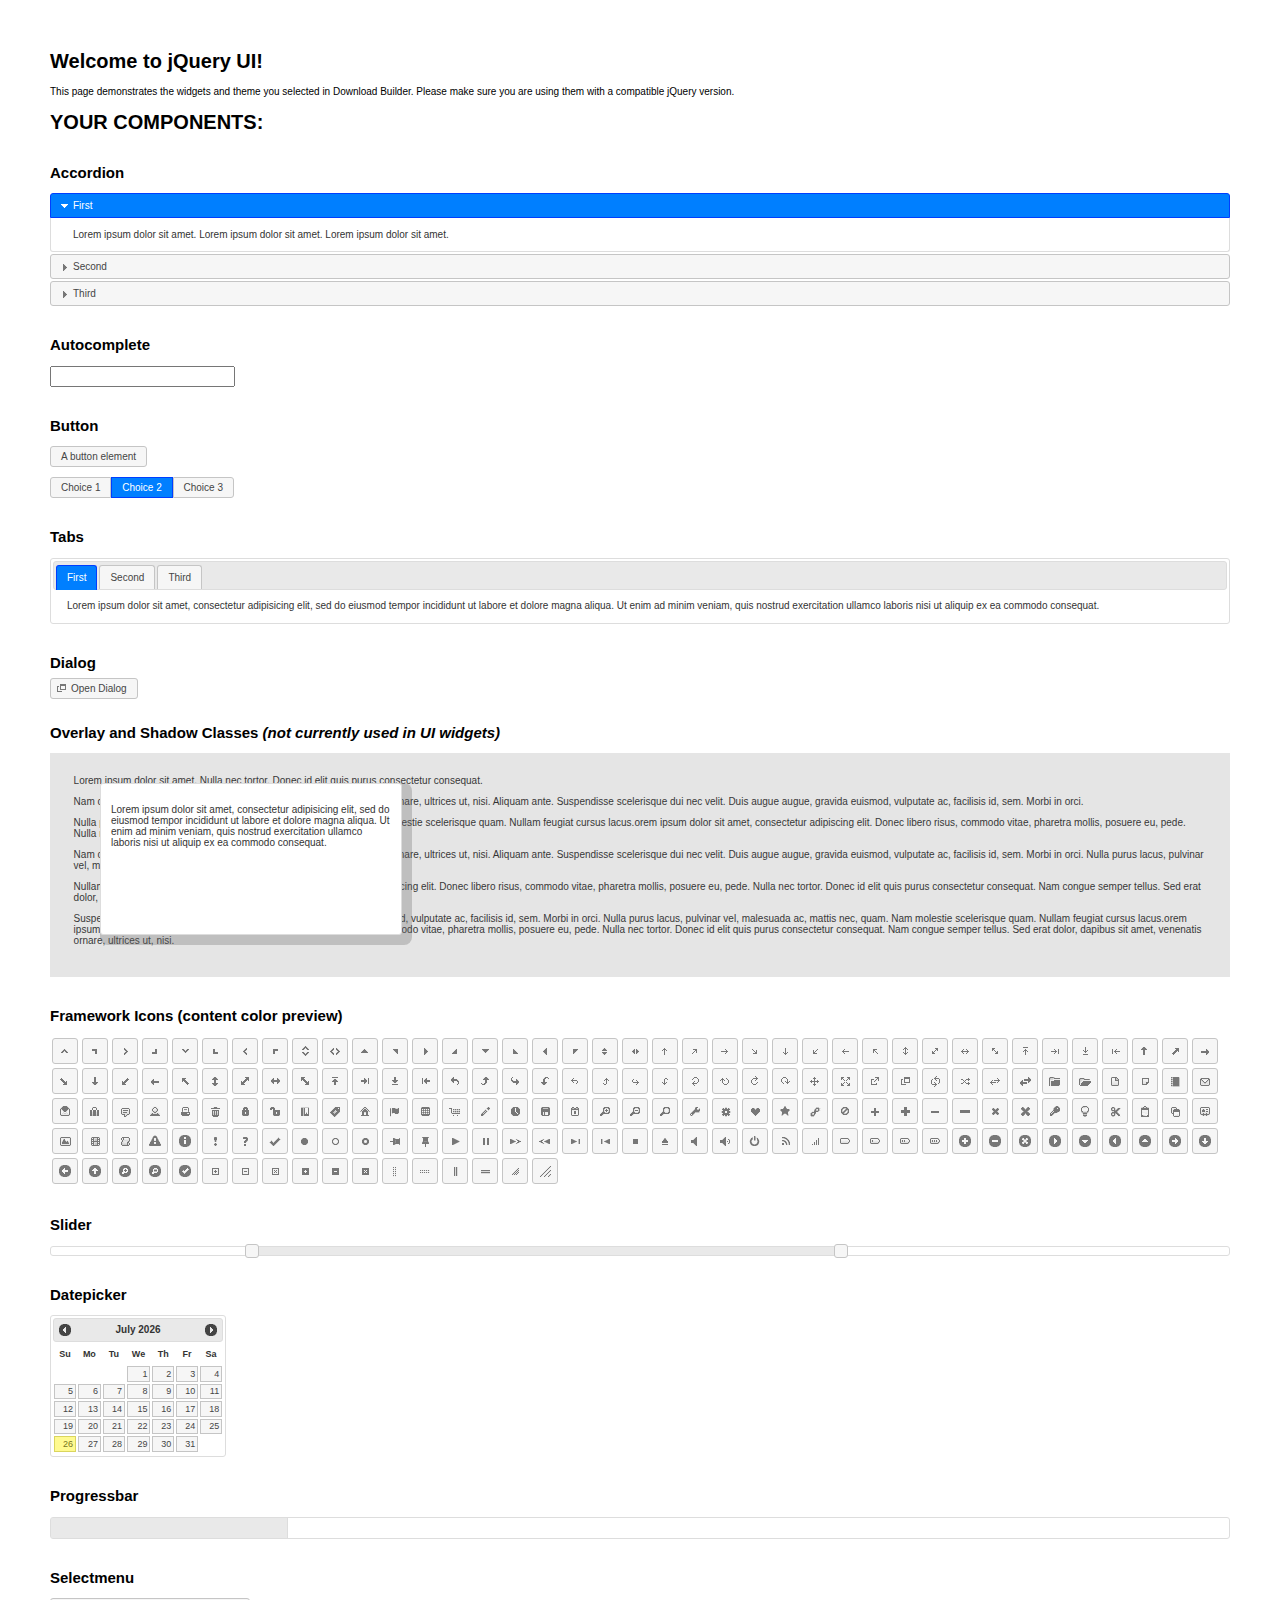
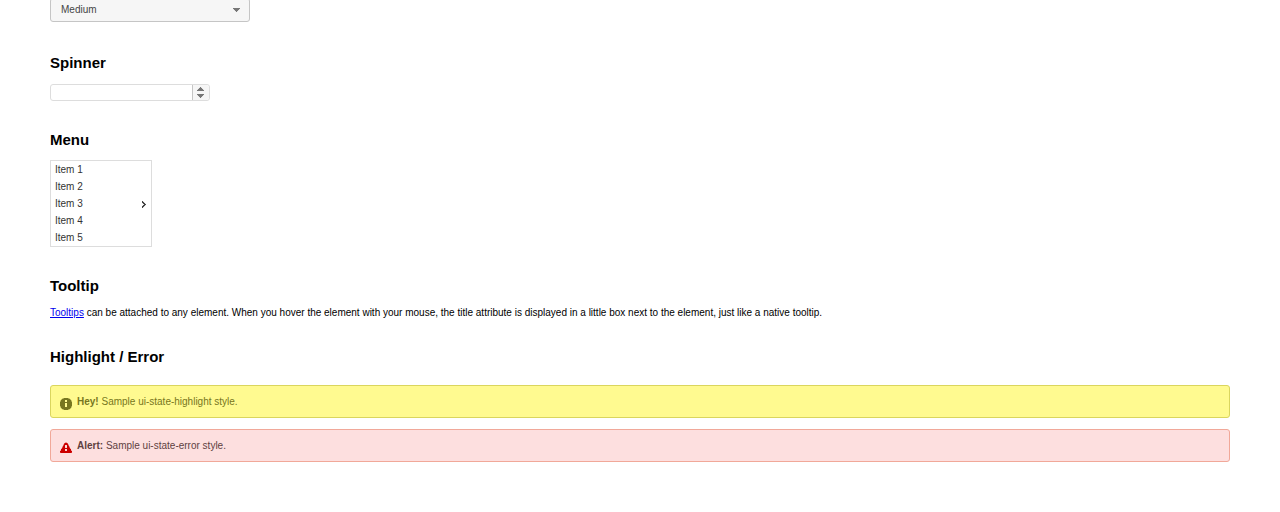
<file: jquery-ui/index.html>
<!doctype html>
<html lang="us">
<head>
	<meta charset="utf-8">
	<title>jQuery UI Example Page</title>
	<link href="jquery-ui.css" rel="stylesheet">
	<style>
	body{
		font: 62.5% "Trebuchet MS", sans-serif;
		margin: 50px;
	}
	.demoHeaders {
		margin-top: 2em;
	}
	#dialog-link {
		padding: .4em 1em .4em 20px;
		text-decoration: none;
		position: relative;
	}
	#dialog-link span.ui-icon {
		margin: 0 5px 0 0;
		position: absolute;
		left: .2em;
		top: 50%;
		margin-top: -8px;
	}
	#icons {
		margin: 0;
		padding: 0;
	}
	#icons li {
		margin: 2px;
		position: relative;
		padding: 4px 0;
		cursor: pointer;
		float: left;
		list-style: none;
	}
	#icons span.ui-icon {
		float: left;
		margin: 0 4px;
	}
	.fakewindowcontain .ui-widget-overlay {
		position: absolute;
	}
	select {
		width: 200px;
	}
	</style>
</head>
<body>

<h1>Welcome to jQuery UI!</h1>

<div class="ui-widget">
	<p>This page demonstrates the widgets and theme you selected in Download Builder. Please make sure you are using them with a compatible jQuery version.</p>
</div>

<h1>YOUR COMPONENTS:</h1>


<!-- Accordion -->
<h2 class="demoHeaders">Accordion</h2>
<div id="accordion">
	<h3>First</h3>
	<div>Lorem ipsum dolor sit amet. Lorem ipsum dolor sit amet. Lorem ipsum dolor sit amet.</div>
	<h3>Second</h3>
	<div>Phasellus mattis tincidunt nibh.</div>
	<h3>Third</h3>
	<div>Nam dui erat, auctor a, dignissim quis.</div>
</div>



<!-- Autocomplete -->
<h2 class="demoHeaders">Autocomplete</h2>
<div>
	<input id="autocomplete" title="type &quot;a&quot;">
</div>



<!-- Button -->
<h2 class="demoHeaders">Button</h2>
<button id="button">A button element</button>
<form style="margin-top: 1em;">
	<div id="radioset">
		<input type="radio" id="radio1" name="radio"><label for="radio1">Choice 1</label>
		<input type="radio" id="radio2" name="radio" checked="checked"><label for="radio2">Choice 2</label>
		<input type="radio" id="radio3" name="radio"><label for="radio3">Choice 3</label>
	</div>
</form>



<!-- Tabs -->
<h2 class="demoHeaders">Tabs</h2>
<div id="tabs">
	<ul>
		<li><a href="#tabs-1">First</a></li>
		<li><a href="#tabs-2">Second</a></li>
		<li><a href="#tabs-3">Third</a></li>
	</ul>
	<div id="tabs-1">Lorem ipsum dolor sit amet, consectetur adipisicing elit, sed do eiusmod tempor incididunt ut labore et dolore magna aliqua. Ut enim ad minim veniam, quis nostrud exercitation ullamco laboris nisi ut aliquip ex ea commodo consequat.</div>
	<div id="tabs-2">Phasellus mattis tincidunt nibh. Cras orci urna, blandit id, pretium vel, aliquet ornare, felis. Maecenas scelerisque sem non nisl. Fusce sed lorem in enim dictum bibendum.</div>
	<div id="tabs-3">Nam dui erat, auctor a, dignissim quis, sollicitudin eu, felis. Pellentesque nisi urna, interdum eget, sagittis et, consequat vestibulum, lacus. Mauris porttitor ullamcorper augue.</div>
</div>



<!-- Dialog NOTE: Dialog is not generated by UI in this demo so it can be visually styled in themeroller-->
<h2 class="demoHeaders">Dialog</h2>
<p><a href="#" id="dialog-link" class="ui-state-default ui-corner-all"><span class="ui-icon ui-icon-newwin"></span>Open Dialog</a></p>

<h2 class="demoHeaders">Overlay and Shadow Classes <em>(not currently used in UI widgets)</em></h2>
<div style="position: relative; width: 96%; height: 200px; padding:1% 2%; overflow:hidden;" class="fakewindowcontain">
	<p>Lorem ipsum dolor sit amet,  Nulla nec tortor. Donec id elit quis purus consectetur consequat. </p><p>Nam congue semper tellus. Sed erat dolor, dapibus sit amet, venenatis ornare, ultrices ut, nisi. Aliquam ante. Suspendisse scelerisque dui nec velit. Duis augue augue, gravida euismod, vulputate ac, facilisis id, sem. Morbi in orci. </p><p>Nulla purus lacus, pulvinar vel, malesuada ac, mattis nec, quam. Nam molestie scelerisque quam. Nullam feugiat cursus lacus.orem ipsum dolor sit amet, consectetur adipiscing elit. Donec libero risus, commodo vitae, pharetra mollis, posuere eu, pede. Nulla nec tortor. Donec id elit quis purus consectetur consequat. </p><p>Nam congue semper tellus. Sed erat dolor, dapibus sit amet, venenatis ornare, ultrices ut, nisi. Aliquam ante. Suspendisse scelerisque dui nec velit. Duis augue augue, gravida euismod, vulputate ac, facilisis id, sem. Morbi in orci. Nulla purus lacus, pulvinar vel, malesuada ac, mattis nec, quam. Nam molestie scelerisque quam. </p><p>Nullam feugiat cursus lacus.orem ipsum dolor sit amet, consectetur adipiscing elit. Donec libero risus, commodo vitae, pharetra mollis, posuere eu, pede. Nulla nec tortor. Donec id elit quis purus consectetur consequat. Nam congue semper tellus. Sed erat dolor, dapibus sit amet, venenatis ornare, ultrices ut, nisi. Aliquam ante. </p><p>Suspendisse scelerisque dui nec velit. Duis augue augue, gravida euismod, vulputate ac, facilisis id, sem. Morbi in orci. Nulla purus lacus, pulvinar vel, malesuada ac, mattis nec, quam. Nam molestie scelerisque quam. Nullam feugiat cursus lacus.orem ipsum dolor sit amet, consectetur adipiscing elit. Donec libero risus, commodo vitae, pharetra mollis, posuere eu, pede. Nulla nec tortor. Donec id elit quis purus consectetur consequat. Nam congue semper tellus. Sed erat dolor, dapibus sit amet, venenatis ornare, ultrices ut, nisi. </p>

	<!-- ui-dialog -->
	<div class="ui-overlay"><div class="ui-widget-overlay"></div><div class="ui-widget-shadow ui-corner-all" style="width: 302px; height: 152px; position: absolute; left: 50px; top: 30px;"></div></div>
	<div style="position: absolute; width: 280px; height: 130px;left: 50px; top: 30px; padding: 10px;" class="ui-widget ui-widget-content ui-corner-all">
		<div class="ui-dialog-content ui-widget-content" style="background: none; border: 0;">
			<p>Lorem ipsum dolor sit amet, consectetur adipisicing elit, sed do eiusmod tempor incididunt ut labore et dolore magna aliqua. Ut enim ad minim veniam, quis nostrud exercitation ullamco laboris nisi ut aliquip ex ea commodo consequat.</p>
		</div>
	</div>

</div>

<!-- ui-dialog -->
<div id="dialog" title="Dialog Title">
	<p>Lorem ipsum dolor sit amet, consectetur adipisicing elit, sed do eiusmod tempor incididunt ut labore et dolore magna aliqua. Ut enim ad minim veniam, quis nostrud exercitation ullamco laboris nisi ut aliquip ex ea commodo consequat.</p>
</div>



<h2 class="demoHeaders">Framework Icons (content color preview)</h2>
<ul id="icons" class="ui-widget ui-helper-clearfix">
	<li class="ui-state-default ui-corner-all" title=".ui-icon-carat-1-n"><span class="ui-icon ui-icon-carat-1-n"></span></li>
	<li class="ui-state-default ui-corner-all" title=".ui-icon-carat-1-ne"><span class="ui-icon ui-icon-carat-1-ne"></span></li>
	<li class="ui-state-default ui-corner-all" title=".ui-icon-carat-1-e"><span class="ui-icon ui-icon-carat-1-e"></span></li>
	<li class="ui-state-default ui-corner-all" title=".ui-icon-carat-1-se"><span class="ui-icon ui-icon-carat-1-se"></span></li>
	<li class="ui-state-default ui-corner-all" title=".ui-icon-carat-1-s"><span class="ui-icon ui-icon-carat-1-s"></span></li>
	<li class="ui-state-default ui-corner-all" title=".ui-icon-carat-1-sw"><span class="ui-icon ui-icon-carat-1-sw"></span></li>
	<li class="ui-state-default ui-corner-all" title=".ui-icon-carat-1-w"><span class="ui-icon ui-icon-carat-1-w"></span></li>
	<li class="ui-state-default ui-corner-all" title=".ui-icon-carat-1-nw"><span class="ui-icon ui-icon-carat-1-nw"></span></li>
	<li class="ui-state-default ui-corner-all" title=".ui-icon-carat-2-n-s"><span class="ui-icon ui-icon-carat-2-n-s"></span></li>
	<li class="ui-state-default ui-corner-all" title=".ui-icon-carat-2-e-w"><span class="ui-icon ui-icon-carat-2-e-w"></span></li>
	<li class="ui-state-default ui-corner-all" title=".ui-icon-triangle-1-n"><span class="ui-icon ui-icon-triangle-1-n"></span></li>
	<li class="ui-state-default ui-corner-all" title=".ui-icon-triangle-1-ne"><span class="ui-icon ui-icon-triangle-1-ne"></span></li>
	<li class="ui-state-default ui-corner-all" title=".ui-icon-triangle-1-e"><span class="ui-icon ui-icon-triangle-1-e"></span></li>
	<li class="ui-state-default ui-corner-all" title=".ui-icon-triangle-1-se"><span class="ui-icon ui-icon-triangle-1-se"></span></li>
	<li class="ui-state-default ui-corner-all" title=".ui-icon-triangle-1-s"><span class="ui-icon ui-icon-triangle-1-s"></span></li>
	<li class="ui-state-default ui-corner-all" title=".ui-icon-triangle-1-sw"><span class="ui-icon ui-icon-triangle-1-sw"></span></li>
	<li class="ui-state-default ui-corner-all" title=".ui-icon-triangle-1-w"><span class="ui-icon ui-icon-triangle-1-w"></span></li>
	<li class="ui-state-default ui-corner-all" title=".ui-icon-triangle-1-nw"><span class="ui-icon ui-icon-triangle-1-nw"></span></li>
	<li class="ui-state-default ui-corner-all" title=".ui-icon-triangle-2-n-s"><span class="ui-icon ui-icon-triangle-2-n-s"></span></li>
	<li class="ui-state-default ui-corner-all" title=".ui-icon-triangle-2-e-w"><span class="ui-icon ui-icon-triangle-2-e-w"></span></li>
	<li class="ui-state-default ui-corner-all" title=".ui-icon-arrow-1-n"><span class="ui-icon ui-icon-arrow-1-n"></span></li>
	<li class="ui-state-default ui-corner-all" title=".ui-icon-arrow-1-ne"><span class="ui-icon ui-icon-arrow-1-ne"></span></li>
	<li class="ui-state-default ui-corner-all" title=".ui-icon-arrow-1-e"><span class="ui-icon ui-icon-arrow-1-e"></span></li>
	<li class="ui-state-default ui-corner-all" title=".ui-icon-arrow-1-se"><span class="ui-icon ui-icon-arrow-1-se"></span></li>
	<li class="ui-state-default ui-corner-all" title=".ui-icon-arrow-1-s"><span class="ui-icon ui-icon-arrow-1-s"></span></li>
	<li class="ui-state-default ui-corner-all" title=".ui-icon-arrow-1-sw"><span class="ui-icon ui-icon-arrow-1-sw"></span></li>
	<li class="ui-state-default ui-corner-all" title=".ui-icon-arrow-1-w"><span class="ui-icon ui-icon-arrow-1-w"></span></li>
	<li class="ui-state-default ui-corner-all" title=".ui-icon-arrow-1-nw"><span class="ui-icon ui-icon-arrow-1-nw"></span></li>
	<li class="ui-state-default ui-corner-all" title=".ui-icon-arrow-2-n-s"><span class="ui-icon ui-icon-arrow-2-n-s"></span></li>
	<li class="ui-state-default ui-corner-all" title=".ui-icon-arrow-2-ne-sw"><span class="ui-icon ui-icon-arrow-2-ne-sw"></span></li>
	<li class="ui-state-default ui-corner-all" title=".ui-icon-arrow-2-e-w"><span class="ui-icon ui-icon-arrow-2-e-w"></span></li>
	<li class="ui-state-default ui-corner-all" title=".ui-icon-arrow-2-se-nw"><span class="ui-icon ui-icon-arrow-2-se-nw"></span></li>
	<li class="ui-state-default ui-corner-all" title=".ui-icon-arrowstop-1-n"><span class="ui-icon ui-icon-arrowstop-1-n"></span></li>
	<li class="ui-state-default ui-corner-all" title=".ui-icon-arrowstop-1-e"><span class="ui-icon ui-icon-arrowstop-1-e"></span></li>
	<li class="ui-state-default ui-corner-all" title=".ui-icon-arrowstop-1-s"><span class="ui-icon ui-icon-arrowstop-1-s"></span></li>
	<li class="ui-state-default ui-corner-all" title=".ui-icon-arrowstop-1-w"><span class="ui-icon ui-icon-arrowstop-1-w"></span></li>
	<li class="ui-state-default ui-corner-all" title=".ui-icon-arrowthick-1-n"><span class="ui-icon ui-icon-arrowthick-1-n"></span></li>
	<li class="ui-state-default ui-corner-all" title=".ui-icon-arrowthick-1-ne"><span class="ui-icon ui-icon-arrowthick-1-ne"></span></li>
	<li class="ui-state-default ui-corner-all" title=".ui-icon-arrowthick-1-e"><span class="ui-icon ui-icon-arrowthick-1-e"></span></li>
	<li class="ui-state-default ui-corner-all" title=".ui-icon-arrowthick-1-se"><span class="ui-icon ui-icon-arrowthick-1-se"></span></li>
	<li class="ui-state-default ui-corner-all" title=".ui-icon-arrowthick-1-s"><span class="ui-icon ui-icon-arrowthick-1-s"></span></li>
	<li class="ui-state-default ui-corner-all" title=".ui-icon-arrowthick-1-sw"><span class="ui-icon ui-icon-arrowthick-1-sw"></span></li>
	<li class="ui-state-default ui-corner-all" title=".ui-icon-arrowthick-1-w"><span class="ui-icon ui-icon-arrowthick-1-w"></span></li>
	<li class="ui-state-default ui-corner-all" title=".ui-icon-arrowthick-1-nw"><span class="ui-icon ui-icon-arrowthick-1-nw"></span></li>
	<li class="ui-state-default ui-corner-all" title=".ui-icon-arrowthick-2-n-s"><span class="ui-icon ui-icon-arrowthick-2-n-s"></span></li>
	<li class="ui-state-default ui-corner-all" title=".ui-icon-arrowthick-2-ne-sw"><span class="ui-icon ui-icon-arrowthick-2-ne-sw"></span></li>
	<li class="ui-state-default ui-corner-all" title=".ui-icon-arrowthick-2-e-w"><span class="ui-icon ui-icon-arrowthick-2-e-w"></span></li>
	<li class="ui-state-default ui-corner-all" title=".ui-icon-arrowthick-2-se-nw"><span class="ui-icon ui-icon-arrowthick-2-se-nw"></span></li>
	<li class="ui-state-default ui-corner-all" title=".ui-icon-arrowthickstop-1-n"><span class="ui-icon ui-icon-arrowthickstop-1-n"></span></li>
	<li class="ui-state-default ui-corner-all" title=".ui-icon-arrowthickstop-1-e"><span class="ui-icon ui-icon-arrowthickstop-1-e"></span></li>
	<li class="ui-state-default ui-corner-all" title=".ui-icon-arrowthickstop-1-s"><span class="ui-icon ui-icon-arrowthickstop-1-s"></span></li>
	<li class="ui-state-default ui-corner-all" title=".ui-icon-arrowthickstop-1-w"><span class="ui-icon ui-icon-arrowthickstop-1-w"></span></li>
	<li class="ui-state-default ui-corner-all" title=".ui-icon-arrowreturnthick-1-w"><span class="ui-icon ui-icon-arrowreturnthick-1-w"></span></li>
	<li class="ui-state-default ui-corner-all" title=".ui-icon-arrowreturnthick-1-n"><span class="ui-icon ui-icon-arrowreturnthick-1-n"></span></li>
	<li class="ui-state-default ui-corner-all" title=".ui-icon-arrowreturnthick-1-e"><span class="ui-icon ui-icon-arrowreturnthick-1-e"></span></li>
	<li class="ui-state-default ui-corner-all" title=".ui-icon-arrowreturnthick-1-s"><span class="ui-icon ui-icon-arrowreturnthick-1-s"></span></li>
	<li class="ui-state-default ui-corner-all" title=".ui-icon-arrowreturn-1-w"><span class="ui-icon ui-icon-arrowreturn-1-w"></span></li>
	<li class="ui-state-default ui-corner-all" title=".ui-icon-arrowreturn-1-n"><span class="ui-icon ui-icon-arrowreturn-1-n"></span></li>
	<li class="ui-state-default ui-corner-all" title=".ui-icon-arrowreturn-1-e"><span class="ui-icon ui-icon-arrowreturn-1-e"></span></li>
	<li class="ui-state-default ui-corner-all" title=".ui-icon-arrowreturn-1-s"><span class="ui-icon ui-icon-arrowreturn-1-s"></span></li>
	<li class="ui-state-default ui-corner-all" title=".ui-icon-arrowrefresh-1-w"><span class="ui-icon ui-icon-arrowrefresh-1-w"></span></li>
	<li class="ui-state-default ui-corner-all" title=".ui-icon-arrowrefresh-1-n"><span class="ui-icon ui-icon-arrowrefresh-1-n"></span></li>
	<li class="ui-state-default ui-corner-all" title=".ui-icon-arrowrefresh-1-e"><span class="ui-icon ui-icon-arrowrefresh-1-e"></span></li>
	<li class="ui-state-default ui-corner-all" title=".ui-icon-arrowrefresh-1-s"><span class="ui-icon ui-icon-arrowrefresh-1-s"></span></li>
	<li class="ui-state-default ui-corner-all" title=".ui-icon-arrow-4"><span class="ui-icon ui-icon-arrow-4"></span></li>
	<li class="ui-state-default ui-corner-all" title=".ui-icon-arrow-4-diag"><span class="ui-icon ui-icon-arrow-4-diag"></span></li>
	<li class="ui-state-default ui-corner-all" title=".ui-icon-extlink"><span class="ui-icon ui-icon-extlink"></span></li>
	<li class="ui-state-default ui-corner-all" title=".ui-icon-newwin"><span class="ui-icon ui-icon-newwin"></span></li>
	<li class="ui-state-default ui-corner-all" title=".ui-icon-refresh"><span class="ui-icon ui-icon-refresh"></span></li>
	<li class="ui-state-default ui-corner-all" title=".ui-icon-shuffle"><span class="ui-icon ui-icon-shuffle"></span></li>
	<li class="ui-state-default ui-corner-all" title=".ui-icon-transfer-e-w"><span class="ui-icon ui-icon-transfer-e-w"></span></li>
	<li class="ui-state-default ui-corner-all" title=".ui-icon-transferthick-e-w"><span class="ui-icon ui-icon-transferthick-e-w"></span></li>
	<li class="ui-state-default ui-corner-all" title=".ui-icon-folder-collapsed"><span class="ui-icon ui-icon-folder-collapsed"></span></li>
	<li class="ui-state-default ui-corner-all" title=".ui-icon-folder-open"><span class="ui-icon ui-icon-folder-open"></span></li>
	<li class="ui-state-default ui-corner-all" title=".ui-icon-document"><span class="ui-icon ui-icon-document"></span></li>
	<li class="ui-state-default ui-corner-all" title=".ui-icon-document-b"><span class="ui-icon ui-icon-document-b"></span></li>
	<li class="ui-state-default ui-corner-all" title=".ui-icon-note"><span class="ui-icon ui-icon-note"></span></li>
	<li class="ui-state-default ui-corner-all" title=".ui-icon-mail-closed"><span class="ui-icon ui-icon-mail-closed"></span></li>
	<li class="ui-state-default ui-corner-all" title=".ui-icon-mail-open"><span class="ui-icon ui-icon-mail-open"></span></li>
	<li class="ui-state-default ui-corner-all" title=".ui-icon-suitcase"><span class="ui-icon ui-icon-suitcase"></span></li>
	<li class="ui-state-default ui-corner-all" title=".ui-icon-comment"><span class="ui-icon ui-icon-comment"></span></li>
	<li class="ui-state-default ui-corner-all" title=".ui-icon-person"><span class="ui-icon ui-icon-person"></span></li>
	<li class="ui-state-default ui-corner-all" title=".ui-icon-print"><span class="ui-icon ui-icon-print"></span></li>
	<li class="ui-state-default ui-corner-all" title=".ui-icon-trash"><span class="ui-icon ui-icon-trash"></span></li>
	<li class="ui-state-default ui-corner-all" title=".ui-icon-locked"><span class="ui-icon ui-icon-locked"></span></li>
	<li class="ui-state-default ui-corner-all" title=".ui-icon-unlocked"><span class="ui-icon ui-icon-unlocked"></span></li>
	<li class="ui-state-default ui-corner-all" title=".ui-icon-bookmark"><span class="ui-icon ui-icon-bookmark"></span></li>
	<li class="ui-state-default ui-corner-all" title=".ui-icon-tag"><span class="ui-icon ui-icon-tag"></span></li>
	<li class="ui-state-default ui-corner-all" title=".ui-icon-home"><span class="ui-icon ui-icon-home"></span></li>
	<li class="ui-state-default ui-corner-all" title=".ui-icon-flag"><span class="ui-icon ui-icon-flag"></span></li>
	<li class="ui-state-default ui-corner-all" title=".ui-icon-calculator"><span class="ui-icon ui-icon-calculator"></span></li>
	<li class="ui-state-default ui-corner-all" title=".ui-icon-cart"><span class="ui-icon ui-icon-cart"></span></li>
	<li class="ui-state-default ui-corner-all" title=".ui-icon-pencil"><span class="ui-icon ui-icon-pencil"></span></li>
	<li class="ui-state-default ui-corner-all" title=".ui-icon-clock"><span class="ui-icon ui-icon-clock"></span></li>
	<li class="ui-state-default ui-corner-all" title=".ui-icon-disk"><span class="ui-icon ui-icon-disk"></span></li>
	<li class="ui-state-default ui-corner-all" title=".ui-icon-calendar"><span class="ui-icon ui-icon-calendar"></span></li>
	<li class="ui-state-default ui-corner-all" title=".ui-icon-zoomin"><span class="ui-icon ui-icon-zoomin"></span></li>
	<li class="ui-state-default ui-corner-all" title=".ui-icon-zoomout"><span class="ui-icon ui-icon-zoomout"></span></li>
	<li class="ui-state-default ui-corner-all" title=".ui-icon-search"><span class="ui-icon ui-icon-search"></span></li>
	<li class="ui-state-default ui-corner-all" title=".ui-icon-wrench"><span class="ui-icon ui-icon-wrench"></span></li>
	<li class="ui-state-default ui-corner-all" title=".ui-icon-gear"><span class="ui-icon ui-icon-gear"></span></li>
	<li class="ui-state-default ui-corner-all" title=".ui-icon-heart"><span class="ui-icon ui-icon-heart"></span></li>
	<li class="ui-state-default ui-corner-all" title=".ui-icon-star"><span class="ui-icon ui-icon-star"></span></li>
	<li class="ui-state-default ui-corner-all" title=".ui-icon-link"><span class="ui-icon ui-icon-link"></span></li>
	<li class="ui-state-default ui-corner-all" title=".ui-icon-cancel"><span class="ui-icon ui-icon-cancel"></span></li>
	<li class="ui-state-default ui-corner-all" title=".ui-icon-plus"><span class="ui-icon ui-icon-plus"></span></li>
	<li class="ui-state-default ui-corner-all" title=".ui-icon-plusthick"><span class="ui-icon ui-icon-plusthick"></span></li>
	<li class="ui-state-default ui-corner-all" title=".ui-icon-minus"><span class="ui-icon ui-icon-minus"></span></li>
	<li class="ui-state-default ui-corner-all" title=".ui-icon-minusthick"><span class="ui-icon ui-icon-minusthick"></span></li>
	<li class="ui-state-default ui-corner-all" title=".ui-icon-close"><span class="ui-icon ui-icon-close"></span></li>
	<li class="ui-state-default ui-corner-all" title=".ui-icon-closethick"><span class="ui-icon ui-icon-closethick"></span></li>
	<li class="ui-state-default ui-corner-all" title=".ui-icon-key"><span class="ui-icon ui-icon-key"></span></li>
	<li class="ui-state-default ui-corner-all" title=".ui-icon-lightbulb"><span class="ui-icon ui-icon-lightbulb"></span></li>
	<li class="ui-state-default ui-corner-all" title=".ui-icon-scissors"><span class="ui-icon ui-icon-scissors"></span></li>
	<li class="ui-state-default ui-corner-all" title=".ui-icon-clipboard"><span class="ui-icon ui-icon-clipboard"></span></li>
	<li class="ui-state-default ui-corner-all" title=".ui-icon-copy"><span class="ui-icon ui-icon-copy"></span></li>
	<li class="ui-state-default ui-corner-all" title=".ui-icon-contact"><span class="ui-icon ui-icon-contact"></span></li>
	<li class="ui-state-default ui-corner-all" title=".ui-icon-image"><span class="ui-icon ui-icon-image"></span></li>
	<li class="ui-state-default ui-corner-all" title=".ui-icon-video"><span class="ui-icon ui-icon-video"></span></li>
	<li class="ui-state-default ui-corner-all" title=".ui-icon-script"><span class="ui-icon ui-icon-script"></span></li>
	<li class="ui-state-default ui-corner-all" title=".ui-icon-alert"><span class="ui-icon ui-icon-alert"></span></li>
	<li class="ui-state-default ui-corner-all" title=".ui-icon-info"><span class="ui-icon ui-icon-info"></span></li>
	<li class="ui-state-default ui-corner-all" title=".ui-icon-notice"><span class="ui-icon ui-icon-notice"></span></li>
	<li class="ui-state-default ui-corner-all" title=".ui-icon-help"><span class="ui-icon ui-icon-help"></span></li>
	<li class="ui-state-default ui-corner-all" title=".ui-icon-check"><span class="ui-icon ui-icon-check"></span></li>
	<li class="ui-state-default ui-corner-all" title=".ui-icon-bullet"><span class="ui-icon ui-icon-bullet"></span></li>
	<li class="ui-state-default ui-corner-all" title=".ui-icon-radio-off"><span class="ui-icon ui-icon-radio-off"></span></li>
	<li class="ui-state-default ui-corner-all" title=".ui-icon-radio-on"><span class="ui-icon ui-icon-radio-on"></span></li>
	<li class="ui-state-default ui-corner-all" title=".ui-icon-pin-w"><span class="ui-icon ui-icon-pin-w"></span></li>
	<li class="ui-state-default ui-corner-all" title=".ui-icon-pin-s"><span class="ui-icon ui-icon-pin-s"></span></li>
	<li class="ui-state-default ui-corner-all" title=".ui-icon-play"><span class="ui-icon ui-icon-play"></span></li>
	<li class="ui-state-default ui-corner-all" title=".ui-icon-pause"><span class="ui-icon ui-icon-pause"></span></li>
	<li class="ui-state-default ui-corner-all" title=".ui-icon-seek-next"><span class="ui-icon ui-icon-seek-next"></span></li>
	<li class="ui-state-default ui-corner-all" title=".ui-icon-seek-prev"><span class="ui-icon ui-icon-seek-prev"></span></li>
	<li class="ui-state-default ui-corner-all" title=".ui-icon-seek-end"><span class="ui-icon ui-icon-seek-end"></span></li>
	<li class="ui-state-default ui-corner-all" title=".ui-icon-seek-first"><span class="ui-icon ui-icon-seek-first"></span></li>
	<li class="ui-state-default ui-corner-all" title=".ui-icon-stop"><span class="ui-icon ui-icon-stop"></span></li>
	<li class="ui-state-default ui-corner-all" title=".ui-icon-eject"><span class="ui-icon ui-icon-eject"></span></li>
	<li class="ui-state-default ui-corner-all" title=".ui-icon-volume-off"><span class="ui-icon ui-icon-volume-off"></span></li>
	<li class="ui-state-default ui-corner-all" title=".ui-icon-volume-on"><span class="ui-icon ui-icon-volume-on"></span></li>
	<li class="ui-state-default ui-corner-all" title=".ui-icon-power"><span class="ui-icon ui-icon-power"></span></li>
	<li class="ui-state-default ui-corner-all" title=".ui-icon-signal-diag"><span class="ui-icon ui-icon-signal-diag"></span></li>
	<li class="ui-state-default ui-corner-all" title=".ui-icon-signal"><span class="ui-icon ui-icon-signal"></span></li>
	<li class="ui-state-default ui-corner-all" title=".ui-icon-battery-0"><span class="ui-icon ui-icon-battery-0"></span></li>
	<li class="ui-state-default ui-corner-all" title=".ui-icon-battery-1"><span class="ui-icon ui-icon-battery-1"></span></li>
	<li class="ui-state-default ui-corner-all" title=".ui-icon-battery-2"><span class="ui-icon ui-icon-battery-2"></span></li>
	<li class="ui-state-default ui-corner-all" title=".ui-icon-battery-3"><span class="ui-icon ui-icon-battery-3"></span></li>
	<li class="ui-state-default ui-corner-all" title=".ui-icon-circle-plus"><span class="ui-icon ui-icon-circle-plus"></span></li>
	<li class="ui-state-default ui-corner-all" title=".ui-icon-circle-minus"><span class="ui-icon ui-icon-circle-minus"></span></li>
	<li class="ui-state-default ui-corner-all" title=".ui-icon-circle-close"><span class="ui-icon ui-icon-circle-close"></span></li>
	<li class="ui-state-default ui-corner-all" title=".ui-icon-circle-triangle-e"><span class="ui-icon ui-icon-circle-triangle-e"></span></li>
	<li class="ui-state-default ui-corner-all" title=".ui-icon-circle-triangle-s"><span class="ui-icon ui-icon-circle-triangle-s"></span></li>
	<li class="ui-state-default ui-corner-all" title=".ui-icon-circle-triangle-w"><span class="ui-icon ui-icon-circle-triangle-w"></span></li>
	<li class="ui-state-default ui-corner-all" title=".ui-icon-circle-triangle-n"><span class="ui-icon ui-icon-circle-triangle-n"></span></li>
	<li class="ui-state-default ui-corner-all" title=".ui-icon-circle-arrow-e"><span class="ui-icon ui-icon-circle-arrow-e"></span></li>
	<li class="ui-state-default ui-corner-all" title=".ui-icon-circle-arrow-s"><span class="ui-icon ui-icon-circle-arrow-s"></span></li>
	<li class="ui-state-default ui-corner-all" title=".ui-icon-circle-arrow-w"><span class="ui-icon ui-icon-circle-arrow-w"></span></li>
	<li class="ui-state-default ui-corner-all" title=".ui-icon-circle-arrow-n"><span class="ui-icon ui-icon-circle-arrow-n"></span></li>
	<li class="ui-state-default ui-corner-all" title=".ui-icon-circle-zoomin"><span class="ui-icon ui-icon-circle-zoomin"></span></li>
	<li class="ui-state-default ui-corner-all" title=".ui-icon-circle-zoomout"><span class="ui-icon ui-icon-circle-zoomout"></span></li>
	<li class="ui-state-default ui-corner-all" title=".ui-icon-circle-check"><span class="ui-icon ui-icon-circle-check"></span></li>
	<li class="ui-state-default ui-corner-all" title=".ui-icon-circlesmall-plus"><span class="ui-icon ui-icon-circlesmall-plus"></span></li>
	<li class="ui-state-default ui-corner-all" title=".ui-icon-circlesmall-minus"><span class="ui-icon ui-icon-circlesmall-minus"></span></li>
	<li class="ui-state-default ui-corner-all" title=".ui-icon-circlesmall-close"><span class="ui-icon ui-icon-circlesmall-close"></span></li>
	<li class="ui-state-default ui-corner-all" title=".ui-icon-squaresmall-plus"><span class="ui-icon ui-icon-squaresmall-plus"></span></li>
	<li class="ui-state-default ui-corner-all" title=".ui-icon-squaresmall-minus"><span class="ui-icon ui-icon-squaresmall-minus"></span></li>
	<li class="ui-state-default ui-corner-all" title=".ui-icon-squaresmall-close"><span class="ui-icon ui-icon-squaresmall-close"></span></li>
	<li class="ui-state-default ui-corner-all" title=".ui-icon-grip-dotted-vertical"><span class="ui-icon ui-icon-grip-dotted-vertical"></span></li>
	<li class="ui-state-default ui-corner-all" title=".ui-icon-grip-dotted-horizontal"><span class="ui-icon ui-icon-grip-dotted-horizontal"></span></li>
	<li class="ui-state-default ui-corner-all" title=".ui-icon-grip-solid-vertical"><span class="ui-icon ui-icon-grip-solid-vertical"></span></li>
	<li class="ui-state-default ui-corner-all" title=".ui-icon-grip-solid-horizontal"><span class="ui-icon ui-icon-grip-solid-horizontal"></span></li>
	<li class="ui-state-default ui-corner-all" title=".ui-icon-gripsmall-diagonal-se"><span class="ui-icon ui-icon-gripsmall-diagonal-se"></span></li>
	<li class="ui-state-default ui-corner-all" title=".ui-icon-grip-diagonal-se"><span class="ui-icon ui-icon-grip-diagonal-se"></span></li>
</ul>


<!-- Slider -->
<h2 class="demoHeaders">Slider</h2>
<div id="slider"></div>



<!-- Datepicker -->
<h2 class="demoHeaders">Datepicker</h2>
<div id="datepicker"></div>



<!-- Progressbar -->
<h2 class="demoHeaders">Progressbar</h2>
<div id="progressbar"></div>



<!-- Progressbar -->
<h2 class="demoHeaders">Selectmenu</h2>
<select id="selectmenu">
	<option>Slower</option>
	<option>Slow</option>
	<option selected="selected">Medium</option>
	<option>Fast</option>
	<option>Faster</option>
</select>



<!-- Spinner -->
<h2 class="demoHeaders">Spinner</h2>
<input id="spinner">



<!-- Menu -->
<h2 class="demoHeaders">Menu</h2>
<ul style="width:100px;" id="menu">
	<li>Item 1</li>
	<li>Item 2</li>
	<li>Item 3
		<ul>
			<li>Item 3-1</li>
			<li>Item 3-2</li>
			<li>Item 3-3</li>
			<li>Item 3-4</li>
			<li>Item 3-5</li>
		</ul>
	</li>
	<li>Item 4</li>
	<li>Item 5</li>
</ul>



<!-- Tooltip -->
<h2 class="demoHeaders">Tooltip</h2>
<p id="tooltip">
	<a href="#" title="That&apos;s what this widget is">Tooltips</a> can be attached to any element. When you hover
the element with your mouse, the title attribute is displayed in a little box next to the element, just like a native tooltip.
</p>


<!-- Highlight / Error -->
<h2 class="demoHeaders">Highlight / Error</h2>
<div class="ui-widget">
	<div class="ui-state-highlight ui-corner-all" style="margin-top: 20px; padding: 0 .7em;">
		<p><span class="ui-icon ui-icon-info" style="float: left; margin-right: .3em;"></span>
		<strong>Hey!</strong> Sample ui-state-highlight style.</p>
	</div>
</div>
<br>
<div class="ui-widget">
	<div class="ui-state-error ui-corner-all" style="padding: 0 .7em;">
		<p><span class="ui-icon ui-icon-alert" style="float: left; margin-right: .3em;"></span>
		<strong>Alert:</strong> Sample ui-state-error style.</p>
	</div>
</div>

<script src="external/jquery/jquery.js"></script>
<script src="jquery-ui.js"></script>
<script>

$( "#accordion" ).accordion();



var availableTags = [
	"ActionScript",
	"AppleScript",
	"Asp",
	"BASIC",
	"C",
	"C++",
	"Clojure",
	"COBOL",
	"ColdFusion",
	"Erlang",
	"Fortran",
	"Groovy",
	"Haskell",
	"Java",
	"JavaScript",
	"Lisp",
	"Perl",
	"PHP",
	"Python",
	"Ruby",
	"Scala",
	"Scheme"
];
$( "#autocomplete" ).autocomplete({
	source: availableTags
});



$( "#button" ).button();
$( "#radioset" ).buttonset();



$( "#tabs" ).tabs();



$( "#dialog" ).dialog({
	autoOpen: false,
	width: 400,
	buttons: [
		{
			text: "Ok",
			click: function() {
				$( this ).dialog( "close" );
			}
		},
		{
			text: "Cancel",
			click: function() {
				$( this ).dialog( "close" );
			}
		}
	]
});

// Link to open the dialog
$( "#dialog-link" ).click(function( event ) {
	$( "#dialog" ).dialog( "open" );
	event.preventDefault();
});



$( "#datepicker" ).datepicker({
	inline: true
});



$( "#slider" ).slider({
	range: true,
	values: [ 17, 67 ]
});



$( "#progressbar" ).progressbar({
	value: 20
});



$( "#spinner" ).spinner();



$( "#menu" ).menu();



$( "#tooltip" ).tooltip();



$( "#selectmenu" ).selectmenu();


// Hover states on the static widgets
$( "#dialog-link, #icons li" ).hover(
	function() {
		$( this ).addClass( "ui-state-hover" );
	},
	function() {
		$( this ).removeClass( "ui-state-hover" );
	}
);
</script>
</body>
</html>
</file>
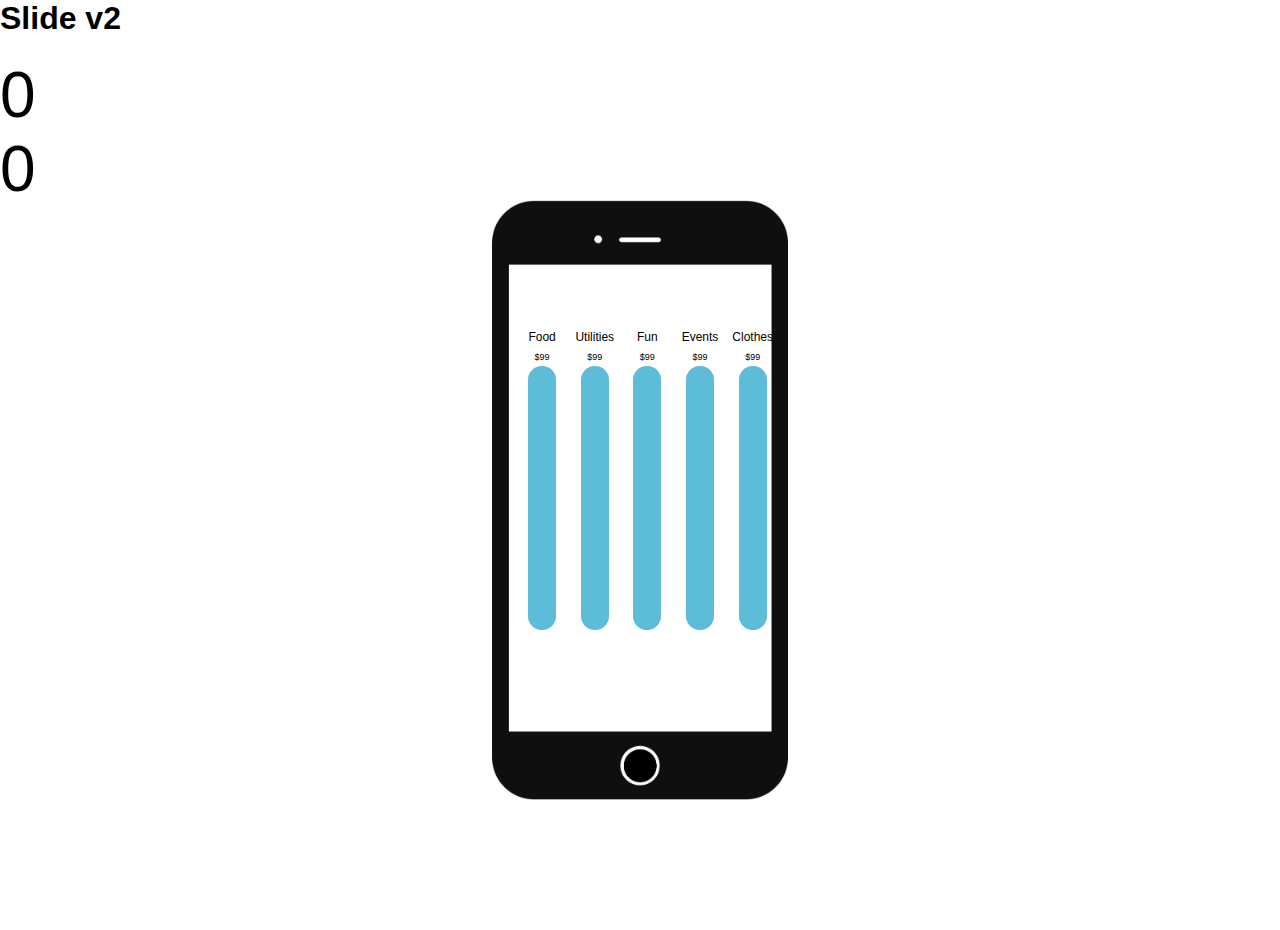
<file: views/testSlide.html>
<html>

<head>
	<link rel="stylesheet" href="../css/main.css">
	<link href='https://fonts.googleapis.com/css?family=Roboto:400,100,500,700,900' rel='stylesheet' type='text/css'>
	<link href='https://fonts.googleapis.com/css?family=Roboto+Condensed:400,300,700' rel='stylesheet' type='text/css'>
	<script src="//code.jquery.com/jquery-1.10.2.js"></script>
	<script src="../js/jquery.sglide.2.1.2.min.js"></script>	
	<script type="text/javascript" src="../js/slide.js"></script> 
<!-- <script type="text/javascript" src="http://ajax.googleapis.com/ajax/libs/jquery/1.11.2/jquery.min.js"></script>   -->
<!-- <script type="text/javascript" src="https://ajax.googleapis.com/ajax/libs/jqueryui/1.11.4/jquery-ui.min.js" ></script> -->
</head>

<body>
	<div class="bar-info">
		<h1>Slide v2</h1>
		<div id="pos" data-before="0"> </div>
		<div id="pos2" data-before="0"> </div>
	</div>
	<!-- <div class="bar-container">
		<div id="bar1" class="bar"></div>
		<div id="bar2" class="bar"></div>
		<div id="bar3" class="bar"></div>

	</div>

	<div id="value" style="font-size:64px;"> 10</div>
	<button id="flip"> flip </button> -->
	<div id="demo-container">
	<img id="demo-phone" src="../images/simple_iphone.png"> 

	<div class="my-container">
		<div class="categorySection">
			<div class='categoryHeader'><span> Food </span></div>
			<div class="categoryBar">
				<div class="sliderBar">
					<div class="categoryCurAmount"> $99</div>
				</div>
			</div>
		</div>
		<div class="categorySection">
			<div class='categoryHeader'><span> Utilities</span> </div>
			<div class="categoryBar">
				<div class="sliderBar">
					<div class="categoryCurAmount"> $99</div>
				</div>
			</div>
		</div>
		<div class="categorySection">
			<div class='categoryHeader'><span> Fun </span></div>
			<div class="categoryBar">
				<div class="sliderBar">
					<div class="categoryCurAmount"> $99</div>
				</div>
			</div>
		</div>
		<div class="categorySection">
			<div class='categoryHeader'><span> Events </span></div>
			<div class="categoryBar">
				<div class="sliderBar">
					<div class="categoryCurAmount"> $99</div>
				</div>
			</div>
		</div>
		<div class="categorySection">
			<div class='categoryHeader'><span> Clothes </span></div>
			<div class="categoryBar">
				<div class="sliderBar">
					<div class="categoryCurAmount"> $99</div>
				</div>
			</div>
		</div>

		<div id="posX"></div>
		<div id="posY"></div>
	</div>
	</img>
	</div>
</body>
</html>

<script>

var CategoryBar = function( element ) {

	this.element = element.children('.sliderBar')
	// console.log(this.element)

    // var bar = $('#sliderBar')

    // NEEDSWORK: make a jquery object from id of element (remove hard code)
	var sliderContainer = this.element.parent()
	var dragging = false
	var startingY = 0
	var startingX = 0
	var toTopBar= 0
	var bottomOfBar = sliderContainer.height() + sliderContainer.offset().top
	var passElement = this.element
 	var categoryTotal = parseFloat(passElement.children('.categoryCurAmount').text().replace('$', ''))
 	// This value must always slightly be more than .sliderBar: min-height
 	var minHeight = passElement.height() * .08
 	console.log(minHeight)

	this.element.on('mousedown', function( e ) {
		e.preventDefault()
		console.log( ' down pressed ')
		CategoryBar.prototype.doDown( e, passElement, 'click', bottomOfBar, categoryTotal, minHeight )		
	});
	this.element.on('touchstart', function( e ) {
		e.preventDefault()
		console.log( ' down pressed ')
		CategoryBar.prototype.doDown( e, passElement, 'touch', bottomOfBar, categoryTotal, minHeight )		
	});

};


CategoryBar.prototype.doDown = function ( e, element, type, bottomOfBar, categoryTotal, minHeight ) {
	console.log(element)
	console.log('do down called')

	startingY = element.offset().top
    startingX = element.offset().left

  	var toTopBar = ''
  	var moveType = ''
  	var pageY = 0
  	dragging = true

	// Need distance between click and top of bar
	if(type == 'click') {
		toTopBar = e.originalEvent.pageY - startingY
		moveType = 'mousemove'
	} else if (type == 'touch') {
		var toTopBar = e.originalEvent.touches[0].pageY - startingY
		moveType = 'touchmove'
	}		
	
	$(document).on( moveType, function( e ) {
		// console.log(moveType)
	    e.preventDefault()

	    if(type == 'click') {
			pageY = e.originalEvent.pageY
		} else if (type == 'touch') {
			pageY = e.originalEvent.touches[0].pageY 
		}

    	var top =  pageY - toTopBar
    	var newHeight = bottomOfBar - top 
    	element.height( newHeight ) 

	    if (element.hasClass('at-bottom') && element.height() > minHeight) {
	    		element.removeClass('at-bottom')
	    }
	    if (element.height() > $('.categoryBar').height()) {
	    		// bar.offset({ 'top': top, 'left': startingX })
	    	element.height( $('.categoryBar').height() )
			// $('#pos').attr( 'data-before', $('.categoryBar').height() + " " + newHeight)
		}
		else if( element.height() < minHeight ) {
			element.addClass('at-bottom')
		}

		var ratio = element.height() / $('.categoryBar').height()
    	var curAmount = element.children('.categoryCurAmount')
    	formattedRatio = '$' + Math.round(ratio * categoryTotal)
    	curAmount.text( formattedRatio) //(ratio * 100) - 15.9 )



// NEEDSWORK: use .text() to set the remaining category amount

	});
	

	// console.log('down')

	// startingY = bar.offset().top
 //    startingX = bar.offset().left

 //  	var toTopBar = ''
 //  	var moveType = ''
 //  	var pageY = 0
 //  	dragging = true

	// // Need distance between click and top of bar
	// if(type == 'click') {
	// 	toTopBar = e.originalEvent.pageY - startingY
	// 	moveType = 'mousemove'
	// } else if (type == 'touch') {
	// 	var toTopBar = e.originalEvent.touches[0].pageY - startingY
	// 	moveType = 'touchmove'
	// }		
	
	// $(document).on( moveType, function( e ) {
	//     	e.preventDefault()
	//     	if(type == 'click') {
	// 		pageY = e.originalEvent.pageY
	// 	} else if (type == 'touch') {
	// 		pageY = e.originalEvent.touches[0].pageY 
	// 	}
 //    	var top =  pageY - toTopBar
 //    	var newHeight = bottomOfBar - top 
 //    	bar.height( newHeight ) 

	//     	if (bar.hasClass('at-bottom') && bar.height() > minHeight) {
	//     		bar.removeClass('at-bottom')
	//     	}
	//     	if (bar.height() > $('#mySlider').height()) {
	//     		// bar.offset({ 'top': top, 'left': startingX })
	//     		bar.height( $('#mySlider').height() )
	// 		$('#pos').attr( 'data-before', $('#mySlider').height() + " " + newHeight)
	// 	}
	// 	else if( bar.height() < minHeight ) {
	// 		bar.addClass('at-bottom')
	// 	}

	// });
}

function doMove() {

}

$(document).ready( function() {

	// Initialize bars
	var bars = []
	$(".categoryBar").each( function () {
		var temp = new CategoryBar( $( this ) )
		bars.push(temp)
	})

	$(document).on('touchend', function( e ) {
		//use changedTouches
		dragging = false;
		$(document).unbind('touchmove');
	});
	$(document).on('mouseup', function( e ) {
		dragging = false;
		$(document).unbind('mousemove');
	});

});



</script>

<style>

#demo-container {
	position: absolute;
	left: 50%;
}
#demo-phone {
	position: relative;
	left: -50%;
	height: 600px;
}

.bar-info {
	height: 200px;
	background-color: white;
}
#pos::before {
	content: attr(data-before);
	font-size: 64px;
}
#pos2::before {
	content: attr(data-before);
	font-size: 64px;
}
.sliderBar {
	background-color: #5DBCD8;
	height: 88%;
	width: 100%;
	min-height: 7%;
	position: absolute;
	bottom: 0;
	border-radius: 100px;
	z-index: 1;

}

/* NEEDSWORK: replace ':before'
		http://stackoverflow.com/questions/10495243/how-change-content-value-of-pseudo-before-element-by-javascript*/
/*.sliderBar::before {
	content: "$100";
    position: relative;
    top: -40;
    left: 30%;
    font-size: 24px;
}*/
.my-container{
/*	width: 100%;
	height: 100%;
	background-color: white;
	padding-top: 50px;
	overflow: auto;
	z-index: 3;
	top: 500px;
	position: absolute;*/
	position: absolute;
    height: 600px;
    top: 130;
    left: -132;

}
.categorySection {
	position: relative;
	margin-left: 20px;
	height: 50%;
	width: 10%;
	display: inline-block;
}
.categoryHeader {
	height: 12%;
	font-size: 12px;
	text-align: center;
	/*font-weight: 300;*/
}
.categoryCurAmount {
	text-align: center;
	margin-top: -14px;
	font-size: 9px;
}
.categoryBar {
	/*position: relative;*/
	
	height: 88%;
	width: 100%;
	background-color: #DDE1E4;
	border-radius: 75px;
	display: inline-block;
}
.sliderBar.at-bottom {
	border-top-left-radius: 0;
	border-top-right-radius: 0;
	color:darkred;
	background-color: rgba(0,0,0,0.6)  ;
	/*background-color: transparent;*/
}
span {
	transform: translateX(-50%);
	margin: 0 50%;
	display: inline-block;
}

/*@media(max-device-width: 580px) {
	#demo-phone {
	position: relative;
	left: -50%;
	height: 95%;
	}
}*/

</style>
</file>
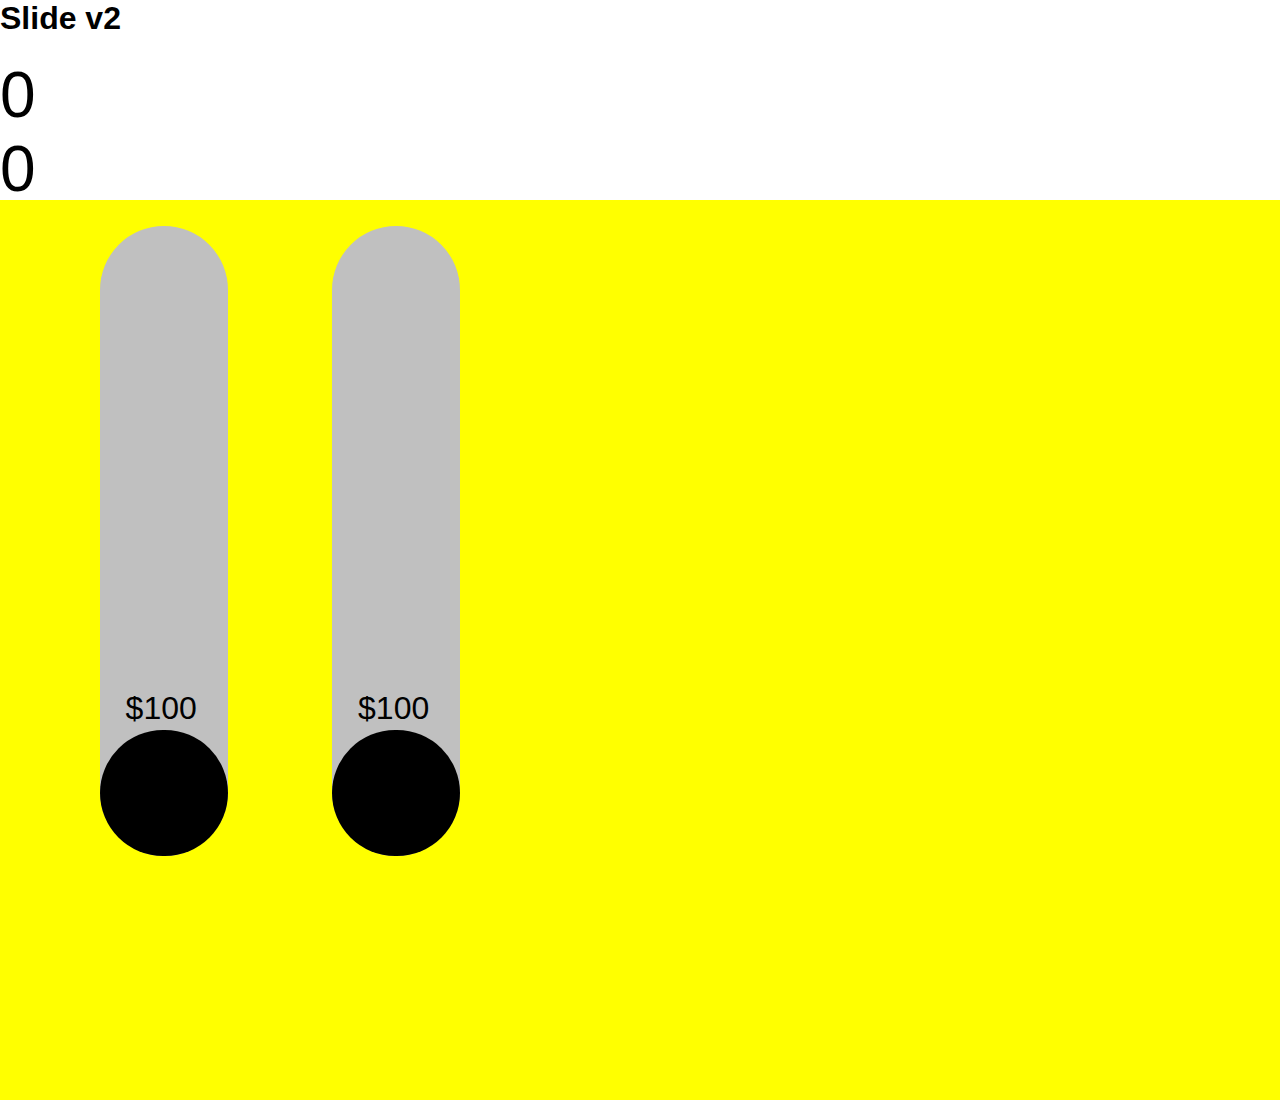
<file: views/testSlide_v2.html>
<html>

<head>
	<link rel="stylesheet" href="../css/main.css">
	<link href='https://fonts.googleapis.com/css?family=Roboto:400,100,500,700,900' rel='stylesheet' type='text/css'>
	<link href='https://fonts.googleapis.com/css?family=Roboto+Condensed:400,300,700' rel='stylesheet' type='text/css'>
	<script src="//code.jquery.com/jquery-1.10.2.js"></script>
	<script src="../js/jquery.sglide.2.1.2.min.js"></script>	
	<script type="text/javascript" src="../js/slide.js"></script> 
<!-- <script type="text/javascript" src="http://ajax.googleapis.com/ajax/libs/jquery/1.11.2/jquery.min.js"></script>   -->
<!-- <script type="text/javascript" src="https://ajax.googleapis.com/ajax/libs/jqueryui/1.11.4/jquery-ui.min.js" ></script> -->
</head>

<body>
	<div class="bar-info">
		<h1>Slide v2</h1>
		<div id="pos" data-before="0"> </div>
		<div id="pos2" data-before="0"> </div>
	</div>
	<!-- <div class="bar-container">
		<div id="bar1" class="bar"></div>
		<div id="bar2" class="bar"></div>
		<div id="bar3" class="bar"></div>

	</div>

	<div id="value" style="font-size:64px;"> 10</div>
	<button id="flip"> flip </button> -->

	<div class="my-container">
		<div id="mySlider1" class="mySlider categoryBar">
			<div class="sliderBar"></div>
		</div>
		<div id="mySlider2" class="mySlider categoryBar">
			<div class="sliderBar"></div>
		</div>
		<div id="posX"></div>
		<div id="posY"></div>
	</div>
</body>
</html>

<script>

var CategoryBar = function( element ) {

	this.element = element

    	// var bar = $('#sliderBar')
	var sliderContainer = $('#mySlider1')
	var dragging = false
	var startingY = 0
	var startingX = 0
	var toTopBar= 0
	var bottomOfBar = sliderContainer.height() + sliderContainer.offset().top
	var minHeight = 95

	console.log(this)

	this.construct = function() {
		console.log('constructed')
		this.element.on('mousedown', function( e ) {
			e.preventDefault()
			console.log( this )
			doDown( e, this, 'click' )		
		});
	}
		
}

	

	// console.log('down')

	// startingY = bar.offset().top
 //    startingX = bar.offset().left

 //  	var toTopBar = ''
 //  	var moveType = ''
 //  	var pageY = 0
 //  	dragging = true

	// // Need distance between click and top of bar
	// if(type == 'click') {
	// 	toTopBar = e.originalEvent.pageY - startingY
	// 	moveType = 'mousemove'
	// } else if (type == 'touch') {
	// 	var toTopBar = e.originalEvent.touches[0].pageY - startingY
	// 	moveType = 'touchmove'
	// }		
	
	// $(document).on( moveType, function( e ) {
	//     	e.preventDefault()
	//     	if(type == 'click') {
	// 		pageY = e.originalEvent.pageY
	// 	} else if (type == 'touch') {
	// 		pageY = e.originalEvent.touches[0].pageY 
	// 	}
 //    	var top =  pageY - toTopBar
 //    	var newHeight = bottomOfBar - top 
 //    	bar.height( newHeight ) 

	//     	if (bar.hasClass('at-bottom') && bar.height() > minHeight) {
	//     		bar.removeClass('at-bottom')
	//     	}
	//     	if (bar.height() > $('#mySlider').height()) {
	//     		// bar.offset({ 'top': top, 'left': startingX })
	//     		bar.height( $('#mySlider').height() )
	// 		$('#pos').attr( 'data-before', $('#mySlider').height() + " " + newHeight)
	// 	}
	// 	else if( bar.height() < minHeight ) {
	// 		bar.addClass('at-bottom')
	// 	}

	// });

function doDown( e, object, type ) {
	console.log(object)
	// var element = object.element
	// console.log(element)
	
	startingY = element.offset().top
    startingX = element.offset().left

  	var toTopBar = ''
  	var moveType = ''
  	var pageY = 0
  	dragging = true

	// Need distance between click and top of bar
	if(type == 'click') {
		toTopBar = e.originalEvent.pageY - startingY
		moveType = 'mousemove'
	} 
	else if (type == 'touch') {
		var toTopBar = e.originalEvent.touches[0].pageY - startingY
		moveType = 'touchmove'
	}		
	
	$(document).on( moveType, function( e ) {
	    e.preventDefault()

	    if(type == 'click') {
			pageY = e.originalEvent.pageY
		} 
		else if (type == 'touch') {
			pageY = e.originalEvent.touches[0].pageY 
		}

    	var top =  pageY - toTopBar
    	var newHeight = bottomOfBar - top 
    	element.height( newHeight ) 

    	if (element.hasClass('at-bottom') && element.height() > minHeight) {
    		element.removeClass('at-bottom')
    	}
    	if (element.height() > $('#mySlider').height()) {
    		// bar.offset({ 'top': top, 'left': startingX })
    		element.height( $('#mySlider').height() )
			$('#pos').attr( 'data-before', $('#mySlider').height() + " " + newHeight)
		}
		else if ( element.height() < minHeight ) {
			element.addClass('at-bottom')
		}

	});
}

function doMove() {

}

$(document).ready( function() {

	// Initialize bars
	var bars = []
	$(".categoryBar").each( function () {
		var temp = new CategoryBar( $( this ) )
		temp.construct()
		bars.push(temp)
	})

	$(document).on('touchend', function( e ) {
		//use changedTouches
		dragging = false;
		$(document).unbind('touchmove');
	});
	$(document).on('mouseup', function( e ) {
		dragging = false;
		$(document).unbind('mousemove');
	});

	function doDown( e, element, type ) {
		console.log(element)

		startingY = element.offset().top
	    	startingX = element.offset().left

	  	var toTopBar = ''
	  	var moveType = ''
	  	var pageY = 0
	  	dragging = true

		// Need distance between click and top of bar
		if(type == 'click') {
			toTopBar = e.originalEvent.pageY - startingY
			moveType = 'mousemove'
		} else if (type == 'touch') {
			var toTopBar = e.originalEvent.touches[0].pageY - startingY
			moveType = 'touchmove'
		}		
		
		$(document).on( moveType, function( e ) {
   	    	e.preventDefault()
   	    	if(type == 'click') {
				pageY = e.originalEvent.pageY
			} else if (type == 'touch') {
				pageY = e.originalEvent.touches[0].pageY 
			}
	    	var top =  pageY - toTopBar
	    	var newHeight = bottomOfBar - top 
	    	element.height( newHeight ) 

   	    	if (element.hasClass('at-bottom') && element.height() > minHeight) {
   	    		element.removeClass('at-bottom')
   	    	}
   	    	if (element.height() > $('#mySlider').height()) {
   	    		// bar.offset({ 'top': top, 'left': startingX })
   	    		element.height( $('#mySlider').height() )
    			$('#pos').attr( 'data-before', $('#mySlider').height() + " " + newHeight)
    		}
    		else if( element.height() < minHeight ) {
    			element.addClass('at-bottom')
    		}

   		});
	}

	// bar.on('mousedown', function( e ) {
	// 	e.preventDefault()
	// 	doDown( e, 'click' )		
	// });

	// bar.on('touchstart', function( e ) {
	// 	e.preventDefault()
	// 	doDown( e, 'touch' )
	// })
});



</script>

<style>

.bar-info {
	height: 200px;
}
#pos::before {
	content: attr(data-before);
	font-size: 64px;
}
#pos2::before {
	content: attr(data-before);
	font-size: 64px;
}
.sliderBar {
	background-color: black;
	height: 20%;
	width: 100%;
	min-height: 90px;
	position: absolute;
	bottom: 0;
	border-radius: 100px;
	z-index: 1;

}
.sliderBar::before {
	content: "$100";
	/*margin-left: 38%;*/
    position: relative;
    top: -40;
    left: 20%;
    font-size: 32px;
}
.my-container{
	width: 100%;
	height: 100%;
	background-color: yellow;
	overflow: auto;
	z-index: 3;

}
.mySlider {
	position: relative;
	margin-left: 100px;
	margin-top: 2%;
	height: 70%;
	width: 10%;
	background-color: silver;
	border-radius: 75px;
	display: inline-block;
}
.sliderBar.at-bottom {
	border-top-left-radius: 0;
	border-top-right-radius: 0;
	/*background-color: transparent;*/
}
* {
	font-family: Helvetica;
}

@media(min-device-width: 580px) {
/*#mySlider {
	height: 400px;
	width: 100px;
	background-color: silver;
}
.my-container {
	height: 500px;
	width: 500px;

	background-color: tan;
}*/
}

</style>
</file>
<file: css/main.css>
body {
  font-family: "Roboto Helvetica", sans-serif;
  /*font-family: 'Source Sans Pro', sans-serif;*/
  font-family: ;
  margin: 0;
  padding: 0;
}

nav {
  width: 100%; 
}

ul {
  margin: 0;
  padding: 0; 
}

footer {
  height: 100px;
  text-align: center;
  background-color: grey;
  color: white; 
}

#WelcomeSection {
  background-color: #5DBCD8;
}

#FeatureSection {
  text-align: center;
}

.experience-div {
  margin: 100px auto;  
}

.experience-div > div {
  font-size: 32px;
}

.experience-div > p {
  color: gray;
  max-width: 640px;
  margin: 30px auto;
  font-size: 22px;
  letter-spacing: .3;
  font-weight: 300;

}

#RippleLogo {
  width: 200px;
  display: block;
  margin: 0 auto;
  padding-top: 20px;
}

#WelcomeSection > #PhoneContainer {
  width: 320px;
  height:535px;
  float: left;
  margin-left: 200px;
  margin-right: 50px;
  margin-top: 84px;
  overflow: hidden;
}
#PhoneImage {
  max-width: 100%;
  /*max-height: 100%;*/

}

.right-container {
  margin-left: 50%;
  text-align: left;
  color: #eee;  
  padding-top: 200px;
  /*text-shadow: 0 2px 10px rgba(0,0,0,.1);*/
}

.right-container > .title {
  font-size: 40px;
}

.right-container > .description {
  font-size: 22px;
  font-weight: 200;
  max-width: 500px;
  padding-top: 20px;
}

.button-outline {
  width: 150px;
  color: #eee;
  border: 2px solid #eee;
  background-color: transparent;
  text-align: center;
  border-radius: 10px;
  padding: 10px 20px;
  font-size: 24px;
  margin-top: 30px;
  display: inline-block;

  -webkit-transition-duration: 0.4s; /* Safari */
  transition-duration: 0.4s;
}

.button-outline:hover {
  cursor: hand;
  color: #5DBCD8;  
  background-color: #eee;
}

#DemoSection > #DemoPhoneContainer {
  width: 22%;
  height: auto;
  float: right;
  margin-left: 200px;
  margin-top: 84px;
  margin-right: 14%;
}


.hero-title {
  font-size: 78px;
  padding-top: 300px;
  text-transform: uppercase; 
}

.hero-container {
  text-align: center;
  background-color: white;
  height: 700px; 
}

.nav-link {
  padding: 10px 15px;
  display: inline-block; 
}
.nav-link a {
  color: black;
  font-size: 18px;
  text-transform: uppercase;
  line-height: 60px;
  text-decoration: none; 
}
.nav-link a:hover {
  color: green; 
}
.nav-link a:focus {
  color: black; 
}

.nav-container {
  background-color: #f3f3f3;
  text-align: center;
  height: 0px;
  width: 100%;
  position: fixed;
  top: 0px;
  /* Adds shadow to bottom border*/
  -webkit-box-shadow: 0 1px 1px gray inset;
  -moz-box-shadow: 0 1px 1px gray inset;
  box-shadow: 0 1px 1px gray inset; 
}

.bar, #bar{
  background-color: silver;
  margin-bottom: 100px;
}
#bar, .bar > .follow_bar {
    background-color: #41d142;
}
.bar-container {
  /*zoom: 3;*/
}
@media(min-device-width: 480px) {
  .bar {
    background-color: blue; 
  }
  .bar-container {
    /*zoom: 1;*/
    background-color: yellow;
  }
}
</file>
